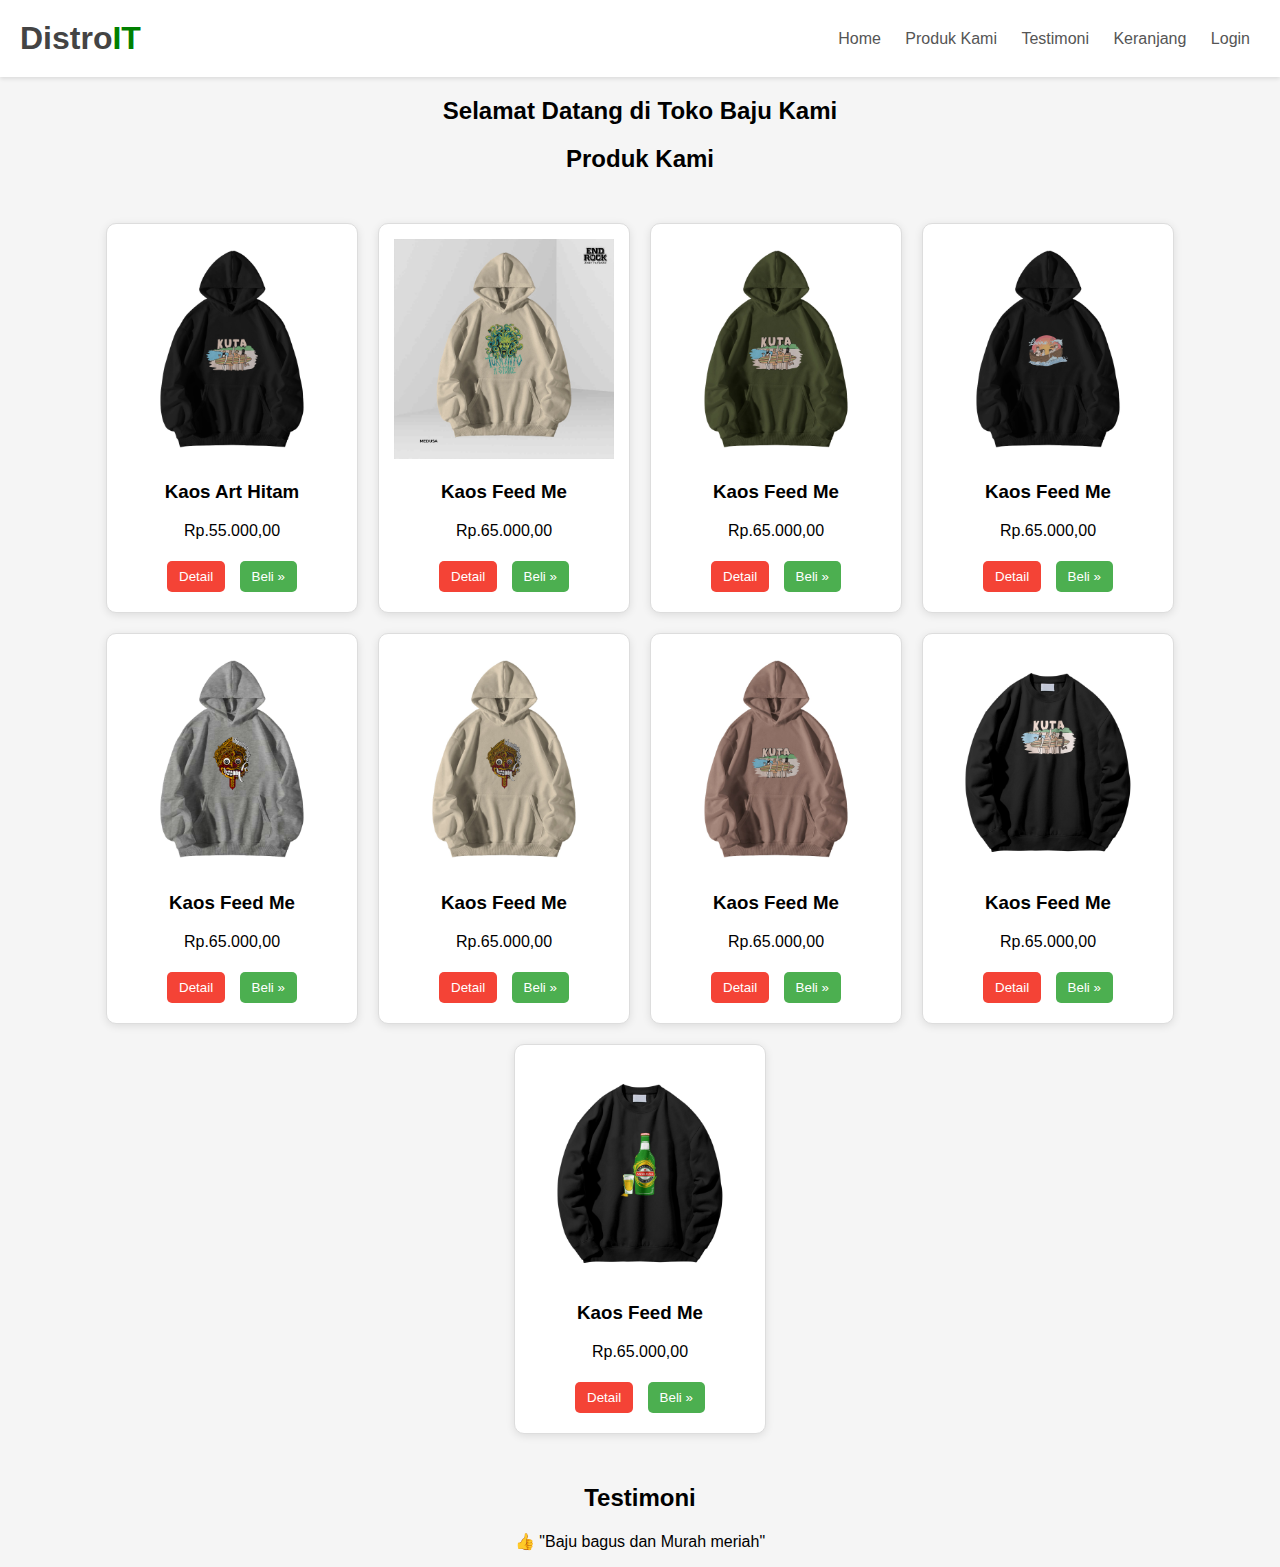
<file: index.html>
<!DOCTYPE html>
<html lang="id">
  <head>
    <meta charset="UTF-8" />
    <title>Toko Baju</title>
    <link rel="stylesheet" href="style.css" />
    <style>
      html {
        scroll-behavior: smooth;
      }
    </style>
  </head>
  <body>
    <header>
      <h1>Distro<span style="color: green">IT</span></h1>
      <nav class="navbar">
        <a href="#home">Home</a>
        <a href="#produk">Produk Kami</a>
        <a href="#testimoni">Testimoni</a>
        <a href="#keranjang">Keranjang</a>
        <a href="/login">Login</a>
      </nav>
    </header>

    <section id="home">
      <h2 style="text-align: center">Selamat Datang di Toko Baju Kami</h2>
    </section>

    <section id="produk">
      <h2 style="text-align: center">Produk Kami</h2>
      <div class="produk-container">
        <div class="produk">
          <img src="1.jpg" alt="1" />
          <h3>Kaos Art Hitam</h3>
          <p>Rp.55.000,00</p>
          <button class="detail">Detail</button>
          <a href="pembayaran.html?produk=Kaos%20Art%20Hitam&harga=55000">
            <button class="beli">Beli »</button>
          </a>
        </div>
        <div class="produk">
          <img src="2.jpg" alt="2" />
          <h3>Kaos Feed Me</h3>
          <p>Rp.65.000,00</p>
          <button class="detail">Detail</button>
          <a href="pembayaran.html?produk=Kaos%20Feed%20Me&harga=65000">
            <button class="beli">Beli »</button>
          </a>
        </div>
        <div class="produk">
          <img src="4.jpg" alt="4" />
          <h3>Kaos Feed Me</h3>
          <p>Rp.65.000,00</p>
          <button class="detail">Detail</button>
          <a href="pembayaran.html?produk=Kaos%20Feed%20Me&harga=65000">
            <button class="beli">Beli »</button>
          </a>
        </div>
        <div class="produk">
          <img src="5.jpg" alt="5" />
          <h3>Kaos Feed Me</h3>
          <p>Rp.65.000,00</p>
          <button class="detail">Detail</button>
          <a href="pembayaran.html?produk=Kaos%20Feed%20Me&harga=65000">
            <button class="beli">Beli »</button>
          </a>
        </div>
        <div class="produk">
          <img src="6.jpg" alt="6" />
          <h3>Kaos Feed Me</h3>
          <p>Rp.65.000,00</p>
          <button class="detail">Detail</button>
          <a href="pembayaran.html?produk=Kaos%20Feed%20Me&harga=65000">
            <button class="beli">Beli »</button>
          </a>
        </div>
        <div class="produk">
          <img src="7.jpg" alt="7" />
          <h3>Kaos Feed Me</h3>
          <p>Rp.65.000,00</p>
          <button class="detail">Detail</button>
          <a href="pembayaran.html?produk=Kaos%20Feed%20Me&harga=65000">
            <button class="beli">Beli »</button>
          </a>
        </div>
        <div class="produk">
          <img src="8.jpg" alt="8" />
          <h3>Kaos Feed Me</h3>
          <p>Rp.65.000,00</p>
          <button class="detail">Detail</button>
          <a href="pembayaran.html?produk=Kaos%20Feed%20Me&harga=65000">
            <button class="beli">Beli »</button>
          </a>
        </div>
        <div class="produk">
          <img src="9.jpg" alt="9" />
          <h3>Kaos Feed Me</h3>
          <p>Rp.65.000,00</p>
          <button class="detail">Detail</button>
          <a href="pembayaran.html?produk=Kaos%20Feed%20Me&harga=65000">
            <button class="beli">Beli »</button>
          </a>
        </div>
        <div class="produk">
          <img src="10.jpg" alt="10" />
          <h3>Kaos Feed Me</h3>
          <p>Rp.65.000,00</p>
          <button class="detail">Detail</button>
          <a href="pembayaran.html?produk=Kaos%20Feed%20Me&harga=65000">
            <button class="beli">Beli »</button>
          </a>
        </div>
      </div>
    </section>

    <section id="testimoni">
      <h2 style="text-align: center">Testimoni</h2>
      <div style="text-align: center">
        <p>👍 "Baju bagus dan Murah meriah"</p>
      </div>
    </section>
  </body>
</html>
</file>
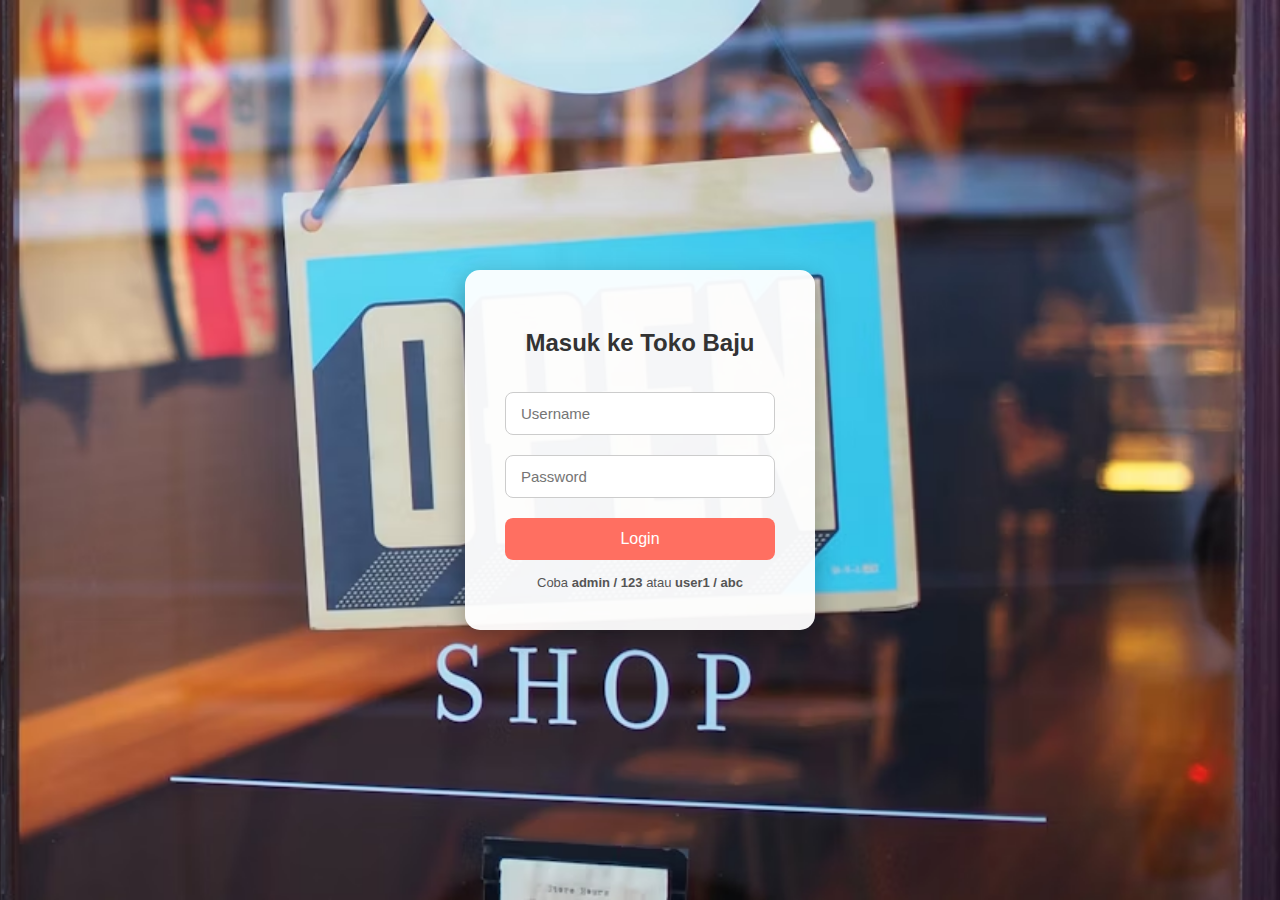
<file: login.html>
<!DOCTYPE html>
<html lang="id">
  <head>
    <meta charset="UTF-8" />
    <title>Login | Toko Baju</title>
    <style>
      * {
        box-sizing: border-box;
        font-family: "Segoe UI", sans-serif;
      }

      body {
        margin: 0;
        padding: 0;
        background: url("open.jpg") no-repeat center center fixed;
        background-size: cover;
        display: flex;
        justify-content: center;
        align-items: center;
        height: 100vh;
      }

      .login-box {
        background-color: rgba(255, 255, 255, 0.95);
        padding: 40px;
        border-radius: 15px;
        box-shadow: 0 8px 25px rgba(0, 0, 0, 0.3);
        width: 350px;
        text-align: center;
      }

      .login-box h2 {
        margin-bottom: 25px;
        color: #333;
      }

      input[type="text"],
      input[type="password"] {
        width: 100%;
        padding: 12px 15px;
        margin: 10px 0;
        border: 1px solid #ccc;
        border-radius: 8px;
        font-size: 15px;
      }

      input[type="text"]:focus,
      input[type="password"]:focus {
        border-color: #ff6f61;
        outline: none;
      }

      button {
        width: 100%;
        background-color: #ff6f61;
        color: white;
        padding: 12px;
        border: none;
        border-radius: 8px;
        font-size: 16px;
        cursor: pointer;
        margin-top: 10px;
      }

      button:hover {
        background-color: #e6534e;
      }

      .note {
        margin-top: 15px;
        font-size: 13px;
        color: #555;
      }
    </style>
  </head>
  <body>
    <div class="login-box">
      <h2>Masuk ke Toko Baju</h2>
      <form method="POST" action="/login">
        <input type="text" name="username" placeholder="Username" required />
        <input
          type="password"
          name="password"
          placeholder="Password"
          required
        />
        <button type="submit">Login</button>
      </form>
      <div class="note">Coba <b>admin / 123</b> atau <b>user1 / abc</b></div>
    </div>
  </body>
</html>
</file>
<file: style.css>
body {
  font-family: sans-serif;
  margin: 0;
  padding: 0;
  background: #f5f5f5;
}

header {
  background-color: #fff;
  padding: 20px;
  box-shadow: 0px 2px 4px rgba(0, 0, 0, 0.1);
  display: flex;
  justify-content: space-between;
  align-items: center;
}

header h1 {
  margin: 0;
  color: #444;
}

nav a {
  margin: 0 10px;
  text-decoration: none;
  color: #555;
}

.produk-container {
  display: flex;
  flex-wrap: wrap;
  justify-content: center;
  padding: 20px;
}

.produk {
  background-color: white;
  border: 1px solid #ddd;
  margin: 10px;
  padding: 15px;
  width: 220px;
  text-align: center;
  border-radius: 10px;
  box-shadow: 0 2px 8px rgba(0, 0, 0, 0.1);
}

.produk img {
  max-width: 100%;
  height: auto;
}

.detail {
  background-color: #f44336;
  color: white;
  border: none;
  padding: 8px 12px;
  margin: 5px;
  cursor: pointer;
  border-radius: 5px;
}

.beli {
  background-color: #4caf50;
  color: white;
  border: none;
  padding: 8px 12px;
  margin: 5px;
  cursor: pointer;
  border-radius: 5px;
}
</file>
